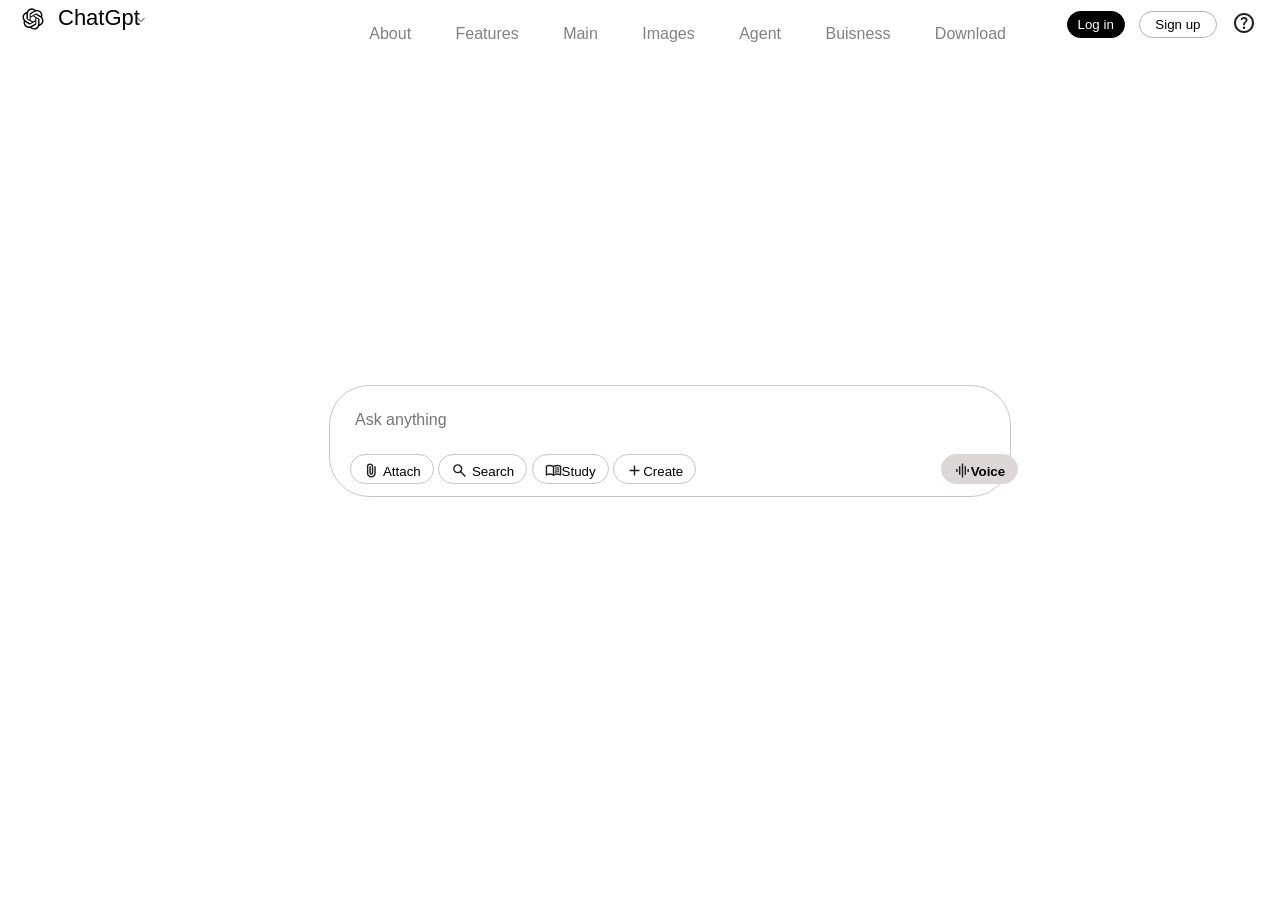
<file: index.html>
<!DOCTYPE html>
<html lang="en">

<head>
    <meta charset="UTF-8">
    <meta name="viewport" content="width=device-width, initial-scale=1.0">
    <title>Document</title>
    <link rel="stylesheet" href="index_style.css">
    <link rel="stylesheet" href="baseStyle.css">
    <link rel="stylesheet"
        href="https://fonts.googleapis.com/css2?family=Material+Symbols+Outlined:opsz,wght,FILL,GRAD@24,400,0,0&icon_names=keyboard_arrow_down" />
</head>

<body>
    <header>
        <nav>
            <a href="">About</a>
            <a href="">Features</a>
            <a href="index.html">Main</a>
            <a href="images.html">Images</a>
            <a href="agent.html">Agent</a>
            <a href="">Buisness</a>
            <a href="">Download</a>
        </nav>
        <svg id="logo" xmlns="http://www.w3.org/2000/svg" shape-rendering="geometricPrecision"
            text-rendering="geometricPrecision" image-rendering="optimizeQuality" fill-rule="evenodd"
            clip-rule="evenodd" viewBox="0 0 512 509.639">

            <path fill-rule="nonzero"
                d="M412.037 221.764a90.834 90.834 0 004.648-28.67 90.79 90.79 0 00-12.443-45.87c-16.37-28.496-46.738-46.089-79.605-46.089-6.466 0-12.943.683-19.264 2.04a90.765 90.765 0 00-67.881-30.515h-.576c-.059.002-.149.002-.216.002-39.807 0-75.108 25.686-87.346 63.554-25.626 5.239-47.748 21.31-60.682 44.03a91.873 91.873 0 00-12.407 46.077 91.833 91.833 0 0023.694 61.553 90.802 90.802 0 00-4.649 28.67 90.804 90.804 0 0012.442 45.87c16.369 28.504 46.74 46.087 79.61 46.087a91.81 91.81 0 0019.253-2.04 90.783 90.783 0 0067.887 30.516h.576l.234-.001c39.829 0 75.119-25.686 87.357-63.588 25.626-5.242 47.748-21.312 60.682-44.033a91.718 91.718 0 0012.383-46.035 91.83 91.83 0 00-23.693-61.553l-.004-.005zM275.102 413.161h-.094a68.146 68.146 0 01-43.611-15.8 56.936 56.936 0 002.155-1.221l72.54-41.901a11.799 11.799 0 005.962-10.251V241.651l30.661 17.704c.326.163.55.479.596.84v84.693c-.042 37.653-30.554 68.198-68.21 68.273h.001zm-146.689-62.649a68.128 68.128 0 01-9.152-34.085c0-3.904.341-7.817 1.005-11.663.539.323 1.48.897 2.155 1.285l72.54 41.901a11.832 11.832 0 0011.918-.002l88.563-51.137v35.408a1.1 1.1 0 01-.438.94l-73.33 42.339a68.43 68.43 0 01-34.11 9.12 68.359 68.359 0 01-59.15-34.11l-.001.004zm-19.083-158.36a68.044 68.044 0 0135.538-29.934c0 .625-.036 1.731-.036 2.5v83.801l-.001.07a11.79 11.79 0 005.954 10.242l88.564 51.13-30.661 17.704a1.096 1.096 0 01-1.034.093l-73.337-42.375a68.36 68.36 0 01-34.095-59.143 68.412 68.412 0 019.112-34.085l-.004-.003zm251.907 58.621l-88.563-51.137 30.661-17.697a1.097 1.097 0 011.034-.094l73.337 42.339c21.109 12.195 34.132 34.746 34.132 59.132 0 28.604-17.849 54.199-44.686 64.078v-86.308c.004-.032.004-.065.004-.096 0-4.219-2.261-8.119-5.919-10.217zm30.518-45.93c-.539-.331-1.48-.898-2.155-1.286l-72.54-41.901a11.842 11.842 0 00-5.958-1.611c-2.092 0-4.15.558-5.957 1.611l-88.564 51.137v-35.408l-.001-.061a1.1 1.1 0 01.44-.88l73.33-42.303a68.301 68.301 0 0134.108-9.129c37.704 0 68.281 30.577 68.281 68.281a68.69 68.69 0 01-.984 11.545v.005zm-191.843 63.109l-30.668-17.704a1.09 1.09 0 01-.596-.84v-84.692c.016-37.685 30.593-68.236 68.281-68.236a68.332 68.332 0 0143.689 15.804 63.09 63.09 0 00-2.155 1.222l-72.54 41.9a11.794 11.794 0 00-5.961 10.248v.068l-.05 102.23zm16.655-35.91l39.445-22.782 39.444 22.767v45.55l-39.444 22.767-39.445-22.767v-45.535z" />
        </svg>
        <span class="brandName">ChatGpt</span>
        <span class="material-symbols-outlined">
            keyboard_arrow_down
        </span>

        <div id="top_buttons">
            <button id="log_in">Log in</button>
            <button id="sing_up">Sign up</button>
            <button id="help"><svg xmlns="http://www.w3.org/2000/svg" height="24px" viewBox="0 -960 960 960"
                    width="24px" fill="#1f1f1f">
                    <path
                        d="M513.5-254.5Q528-269 528-290t-14.5-35.5Q499-340 478-340t-35.5 14.5Q428-311 428-290t14.5 35.5Q457-240 478-240t35.5-14.5ZM442-394h74q0-33 7.5-52t42.5-52q26-26 41-49.5t15-56.5q0-56-41-86t-97-30q-57 0-92.5 30T342-618l66 26q5-18 22.5-39t53.5-21q32 0 48 17.5t16 38.5q0 20-12 37.5T506-526q-44 39-54 59t-10 73Zm38 314q-83 0-156-31.5T197-197q-54-54-85.5-127T80-480q0-83 31.5-156T197-763q54-54 127-85.5T480-880q83 0 156 31.5T763-763q54 54 85.5 127T880-480q0 83-31.5 156T763-197q-54 54-127 85.5T480-80Zm0-80q134 0 227-93t93-227q0-134-93-227t-227-93q-134 0-227 93t-93 227q0 134 93 227t227 93Zm0-320Z" />
                </svg></button>
        </div>
    </header>

    <main>
        <h1>What's on the agenda today?</h1>

        <form>

            <div id="input_box">
                <input type="text" placeholder="Ask anything" id="ask">


                <div id="buttons_container">
                    <button class="input_buttons"><svg class="icon" xmlns="http://www.w3.org/2000/svg" height="24px"
                            viewBox="0 -960 960 960" width="24px" fill="#1f1f1f">
                            <path
                                d="M720-330q0 104-73 177T470-80q-104 0-177-73t-73-177v-370q0-75 52.5-127.5T400-880q75 0 127.5 52.5T580-700v350q0 46-32 78t-78 32q-46 0-78-32t-32-78v-370h80v370q0 13 8.5 21.5T470-320q13 0 21.5-8.5T500-350v-350q-1-42-29.5-71T400-800q-42 0-71 29t-29 71v370q-1 71 49 120.5T470-160q70 0 119-49.5T640-330v-390h80v390Z" />
                        </svg> Attach </button>
                    <button class="input_buttons"><svg class="icon" xmlns="http://www.w3.org/2000/svg" height="24px"
                            viewBox="0 -960 960 960" width="24px" fill="#1f1f1f">
                            <path
                                d="M784-120 532-372q-30 24-69 38t-83 14q-109 0-184.5-75.5T120-580q0-109 75.5-184.5T380-840q109 0 184.5 75.5T640-580q0 44-14 83t-38 69l252 252-56 56ZM380-400q75 0 127.5-52.5T560-580q0-75-52.5-127.5T380-760q-75 0-127.5 52.5T200-580q0 75 52.5 127.5T380-400Z" />
                        </svg> Search</button>
                    <button class="input_buttons"><svg class="icon" xmlns="http://www.w3.org/2000/svg" height="24px"
                            viewBox="0 -960 960 960" width="24px" fill="#1f1f1f">
                            <path
                                d="M560-564v-68q33-14 67.5-21t72.5-7q26 0 51 4t49 10v64q-24-9-48.5-13.5T700-600q-38 0-73 9.5T560-564Zm0 220v-68q33-14 67.5-21t72.5-7q26 0 51 4t49 10v64q-24-9-48.5-13.5T700-380q-38 0-73 9t-67 27Zm0-110v-68q33-14 67.5-21t72.5-7q26 0 51 4t49 10v64q-24-9-48.5-13.5T700-490q-38 0-73 9.5T560-454ZM260-320q47 0 91.5 10.5T440-278v-394q-41-24-87-36t-93-12q-36 0-71.5 7T120-692v396q35-12 69.5-18t70.5-6Zm260 42q44-21 88.5-31.5T700-320q36 0 70.5 6t69.5 18v-396q-33-14-68.5-21t-71.5-7q-47 0-93 12t-87 36v394Zm-40 118q-48-38-104-59t-116-21q-42 0-82.5 11T100-198q-21 11-40.5-1T40-234v-482q0-11 5.5-21T62-752q46-24 96-36t102-12q58 0 113.5 15T480-740q51-30 106.5-45T700-800q52 0 102 12t96 36q11 5 16.5 15t5.5 21v482q0 23-19.5 35t-40.5 1q-37-20-77.5-31T700-240q-60 0-116 21t-104 59ZM280-494Z" />
                        </svg>Study</button>
                    <button class="input_buttons"> <svg class="icon" xmlns="http://www.w3.org/2000/svg" height="24px"
                            viewBox="0 -960 960 960" width="24px" fill="#1f1f1f">
                            <path d="M440-440H200v-80h240v-240h80v240h240v80H520v240h-80v-240Z" />
                        </svg>Create</button>
                    <button id="voice_button" class="input_buttons"><svg class="icon" xmlns="http://www.w3.org/2000/svg"
                            height="24px" viewBox="0 -960 960 960" width="24px" fill="#1f1f1f">
                            <path
                                d="M280-240v-480h80v480h-80ZM440-80v-800h80v800h-80ZM120-400v-160h80v160h-80Zm480 160v-480h80v480h-80Zm160-160v-160h80v160h-80Z" />
                        </svg>Voice</button>
                </div>


            </div>
        </form>
    </main>


</body>

</html>
</file>
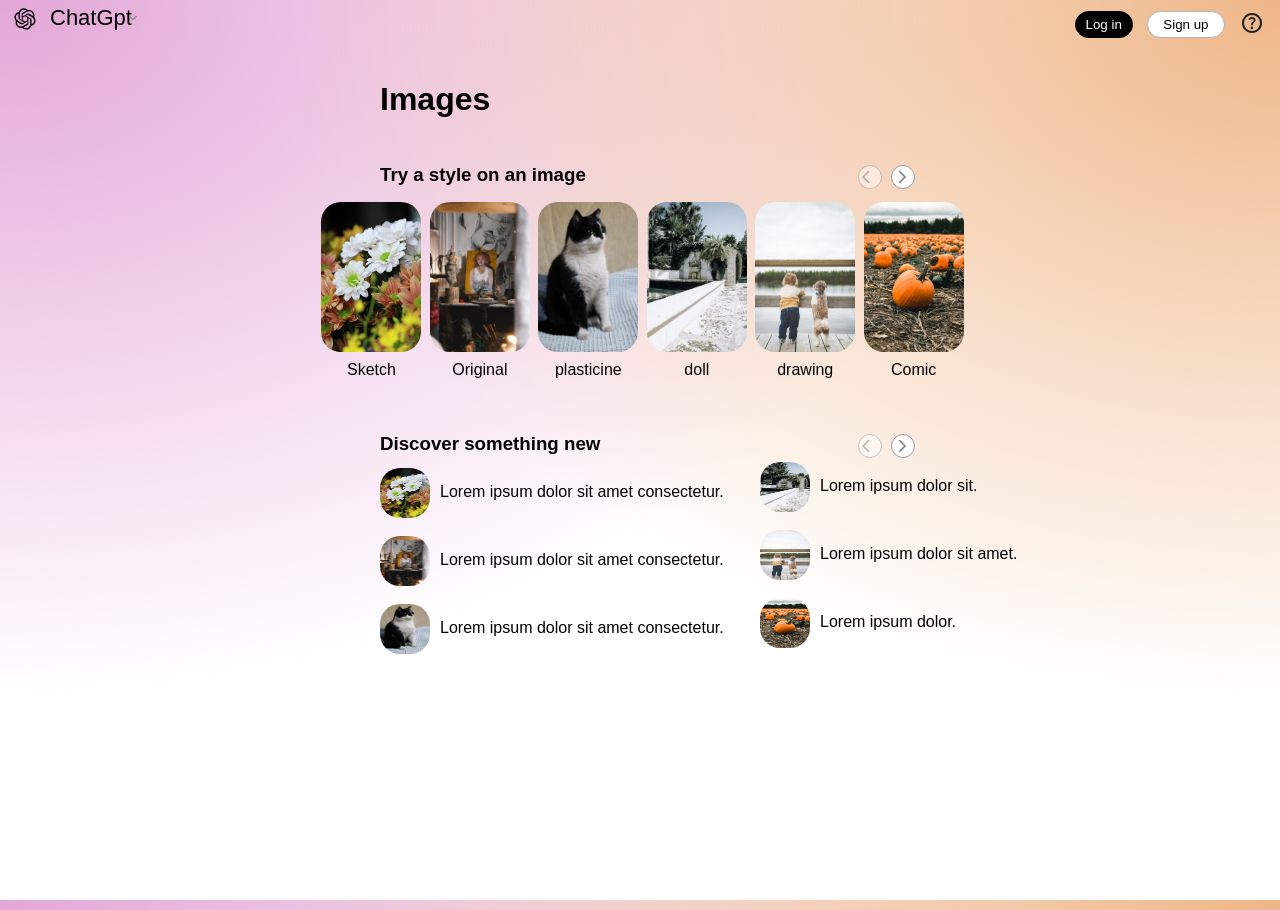
<file: images.html>
<!DOCTYPE html>
<html lang="en">

<head>
    <meta charset="UTF-8">
    <meta name="viewport" content="width=device-width, initial-scale=1.0">
    <title>Document</title>
    <link rel="stylesheet" href="images_style.css">
    <link rel="stylesheet" href="baseStyle.css">
    <link rel="stylesheet"
        href="https://fonts.googleapis.com/css2?family=Material+Symbols+Outlined:opsz,wght,FILL,GRAD@24,400,0,0&icon_names=keyboard_arrow_down,arrow_forward_ios,arrow_back_ios" />
</head>

<body>

    <header>
        
        <svg id="logo" xmlns="http://www.w3.org/2000/svg" shape-rendering="geometricPrecision"
            text-rendering="geometricPrecision" image-rendering="optimizeQuality" fill-rule="evenodd"
            clip-rule="evenodd" viewBox="0 0 512 509.639">

            <path fill-rule="nonzero"
                d="M412.037 221.764a90.834 90.834 0 004.648-28.67 90.79 90.79 0 00-12.443-45.87c-16.37-28.496-46.738-46.089-79.605-46.089-6.466 0-12.943.683-19.264 2.04a90.765 90.765 0 00-67.881-30.515h-.576c-.059.002-.149.002-.216.002-39.807 0-75.108 25.686-87.346 63.554-25.626 5.239-47.748 21.31-60.682 44.03a91.873 91.873 0 00-12.407 46.077 91.833 91.833 0 0023.694 61.553 90.802 90.802 0 00-4.649 28.67 90.804 90.804 0 0012.442 45.87c16.369 28.504 46.74 46.087 79.61 46.087a91.81 91.81 0 0019.253-2.04 90.783 90.783 0 0067.887 30.516h.576l.234-.001c39.829 0 75.119-25.686 87.357-63.588 25.626-5.242 47.748-21.312 60.682-44.033a91.718 91.718 0 0012.383-46.035 91.83 91.83 0 00-23.693-61.553l-.004-.005zM275.102 413.161h-.094a68.146 68.146 0 01-43.611-15.8 56.936 56.936 0 002.155-1.221l72.54-41.901a11.799 11.799 0 005.962-10.251V241.651l30.661 17.704c.326.163.55.479.596.84v84.693c-.042 37.653-30.554 68.198-68.21 68.273h.001zm-146.689-62.649a68.128 68.128 0 01-9.152-34.085c0-3.904.341-7.817 1.005-11.663.539.323 1.48.897 2.155 1.285l72.54 41.901a11.832 11.832 0 0011.918-.002l88.563-51.137v35.408a1.1 1.1 0 01-.438.94l-73.33 42.339a68.43 68.43 0 01-34.11 9.12 68.359 68.359 0 01-59.15-34.11l-.001.004zm-19.083-158.36a68.044 68.044 0 0135.538-29.934c0 .625-.036 1.731-.036 2.5v83.801l-.001.07a11.79 11.79 0 005.954 10.242l88.564 51.13-30.661 17.704a1.096 1.096 0 01-1.034.093l-73.337-42.375a68.36 68.36 0 01-34.095-59.143 68.412 68.412 0 019.112-34.085l-.004-.003zm251.907 58.621l-88.563-51.137 30.661-17.697a1.097 1.097 0 011.034-.094l73.337 42.339c21.109 12.195 34.132 34.746 34.132 59.132 0 28.604-17.849 54.199-44.686 64.078v-86.308c.004-.032.004-.065.004-.096 0-4.219-2.261-8.119-5.919-10.217zm30.518-45.93c-.539-.331-1.48-.898-2.155-1.286l-72.54-41.901a11.842 11.842 0 00-5.958-1.611c-2.092 0-4.15.558-5.957 1.611l-88.564 51.137v-35.408l-.001-.061a1.1 1.1 0 01.44-.88l73.33-42.303a68.301 68.301 0 0134.108-9.129c37.704 0 68.281 30.577 68.281 68.281a68.69 68.69 0 01-.984 11.545v.005zm-191.843 63.109l-30.668-17.704a1.09 1.09 0 01-.596-.84v-84.692c.016-37.685 30.593-68.236 68.281-68.236a68.332 68.332 0 0143.689 15.804 63.09 63.09 0 00-2.155 1.222l-72.54 41.9a11.794 11.794 0 00-5.961 10.248v.068l-.05 102.23zm16.655-35.91l39.445-22.782 39.444 22.767v45.55l-39.444 22.767-39.445-22.767v-45.535z" />
        </svg>
        <span class="brand-name">ChatGpt</span>
        <span class="material-symbols-outlined">
            keyboard_arrow_down
        </span>


        <div id="top_buttons">
            <button id="log_in">Log in</button>
            <button id="sing_up">Sign up</button>
            <button id="help"><svg xmlns="http://www.w3.org/2000/svg" height="24px" viewBox="0 -960 960 960"
                    width="24px" fill="#1f1f1f">
                    <path
                        d="M513.5-254.5Q528-269 528-290t-14.5-35.5Q499-340 478-340t-35.5 14.5Q428-311 428-290t14.5 35.5Q457-240 478-240t35.5-14.5ZM442-394h74q0-33 7.5-52t42.5-52q26-26 41-49.5t15-56.5q0-56-41-86t-97-30q-57 0-92.5 30T342-618l66 26q5-18 22.5-39t53.5-21q32 0 48 17.5t16 38.5q0 20-12 37.5T506-526q-44 39-54 59t-10 73Zm38 314q-83 0-156-31.5T197-197q-54-54-85.5-127T80-480q0-83 31.5-156T197-763q54-54 127-85.5T480-880q83 0 156 31.5T763-763q54 54 85.5 127T880-480q0 83-31.5 156T763-197q-54 54-127 85.5T480-80Zm0-80q134 0 227-93t93-227q0-134-93-227t-227-93q-134 0-227 93t-93 227q0 134 93 227t227 93Zm0-320Z" />
                </svg></button>
        </div>

    </header>

    <main>
        <h1>Images</h1>
        <h3>Try a style on an image</h3>
        <span id="backArrow" class="arrows  material-symbols-outlined">arrow_back_ios</span>
        <span class="arrows  material-symbols-outlined">arrow_forward_ios</span>


        <section id="images">
            <figure>
                <img src="images/pic1.jpg" alt="sketch">
                <figcaption>Sketch</figcaption>
            </figure>

            <figure>
                <img src="images/pic2.jpg" alt="Original">
                <figcaption>Original</figcaption>
            </figure>

            <figure>
                <img src="images/pic3.jpg" alt="plasticine">
                <figcaption>plasticine</figcaption>
            </figure>

            <figure>
                <img src="images/pic4.jpg" alt="doll">
                <figcaption>doll</figcaption>
            </figure>

            <figure>
                <img src="images/pic5.jpg" alt="drawing">
                <figcaption>drawing</figcaption>
            </figure>

            <figure>
                <img src="images/pic6.jpg" alt="Comic">
                <figcaption>Comic</figcaption>
            </figure>
        </section>

        <section id="first_section">
            <h3>Discover something new</h3>
           
            <span id="backArrow" class="arrows  material-symbols-outlined">arrow_back_ios</span>
            <span class="arrows  material-symbols-outlined">arrow_forward_ios</span>
            

            <article id="group1">

                <img class="tiny" src="images/pic1.jpg" alt="pic1">
                <p>Lorem ipsum dolor sit amet consectetur.</p>

                <img class="tiny" src="images/pic2.jpg" alt="pic2">
                <p>Lorem ipsum dolor sit amet consectetur.</p>

                <img class="tiny" src="images/pic3.jpg" alt="pic3">
                <p>Lorem ipsum dolor sit amet consectetur.</p>
            </article>

            <article id="group2">
                <img class="tiny" src="images/pic4.jpg" alt="pic4">
                <p>Lorem ipsum dolor sit.</p>

                <img class="tiny" src="images/pic5.jpg" alt="pic5">
                <p>Lorem ipsum dolor sit amet.</p>

                <img class="tiny" src="images/pic6.jpg" alt="pic6">
                <p>Lorem ipsum dolor.</p>
            </article>
        </section>
    </main>
</body>

</html>
</file>
<file: index_style.css>
nav{
     position: absolute;
     left: 27%;
     top: 15px;
     z-index: 10;
}

a{
    color: grey;
    text-decoration: none;
    margin: 20px;
}

.material-symbols-outlined {
    font-variation-settings:
        'FILL' 0,
        'wght' 400,
        'GRAD' 0,
        'opsz' 16;
    font-size: 16px !important;
    position: relative;
    color: gray;
    left: 125px;
    top: 2px;
}

form{
    position: relative;

    width:100%;
    height: 500px;
}

h1{
    position: absolute;
    top: 40%;
    left:35%;
}

#input_box{
    position: absolute;
    top: 70%;
    left:25%;
    width: 600px;
    height: 100px;
    background-color: white;
    border: 0.5px solid rgb(200, 199, 199);
    border-radius: 40px;
    padding: 5px 40px;
    margin: 5px;
}

input{
    padding: 10px 80px 10px 0;
    font-size: 16px;
    position: relative;
    right:15px;
    border: 0px solid white;
    width: 450px;
    margin-top: 10px;
}

.input_buttons{ 
    position: relative;
    top: 15px;
    right: 20px;
    height: 30px;
    padding: 0 12px;
    background-color: white;
    border: 0.5px solid rgb(200, 199, 199);
    border-radius: 25px;;
     
}


#voice_button{
    position:relative;
    left: 220px;
    font-weight: bold;
    background-color: rgb(221, 214, 214);
    border: 1px solid rgb(221, 214, 214) ;
}

.icon{
    position: relative;
    top: 3px;
    height: 17px;
    width: 17px;
}

input:focus{
    outline: none;
}
</file>
<file: baseStyle.css>
* {

    font-family: Calibri, "Segoe UI", sans-serif;
}

html {
    width: 100%;
    height: 100%;
    margin: 0;
    overflow: hidden;
}

#logo{
     width: 30px;
    position: absolute;
    left: 10px;
    top: -6px;
}

header {
    position: relative;
    margin-top: 10px;

}

.brandName{
      font-size: 22px;
    position: absolute;
    left: 50px;
    top: -5px;
}

#top_buttons {
    position: absolute;
    right: 10px;
    top: -6px;
}


#log_in{
    background-color: black;
    color: white;
    border: 0.5px solid black;
    border-radius: 20px;
    padding: 5px 10px;
    margin: 5px;
}

#sing_up{
    background-color: white;
    border: 0.5px solid rgb(180, 178, 178);
    border-radius: 20px;
    padding: 5px 15px;
    margin: 5px;
}

#help{
     background-color: transparent;
     border:none;
     position: relative;
     top: 6px;
}
</file>
<file: images_style.css>
* {
    box-sizing: border-box;

    font-family: Calibri, "Segoe UI", sans-serif;
}


body {
    background:
        radial-gradient(ellipse at top right,
            #eeb688 0%,
            transparent 55%),
        radial-gradient(ellipse at top left,
            #e3a7d7 0%,
            transparent 55%),
        white;

    min-height: 100vh;
    margin: 0;
}


.material-symbols-outlined {
    font-size: 16px !important;
    position: relative;
    color: gray;
    left: 125px;
}

.arrows {
    left:53%;
    top: -15px;
    padding: 3px;
    border: 0.5px solid rgb(156, 153, 153);
    background-color: white;
    border-radius: 50%;
}



#backArrow{
    left:52.5%;
    opacity: 0.5;
}


.brand-name {
    font-size: 22px;
    position: absolute;
    left: 50px;
    top: -5px;
}

img {
    width: 100px;
    border-radius: 20px;
}

figure {
    display: inline-block;
    margin: 2px;
}

figcaption {
    text-align: center;
    margin-top: 5px;
}

main {
    width: 80%;
    position: relative;
    left: 25%;
    top: 150px;
}

h1 {
    position: absolute;
    top: -120px;
    left: 60px;

}

h3 {
    position: absolute;
    top: -35px;
    left: 60px;

}

section h3 {
    top: 10px;

}

#images {
    position: absolute;
    top: 20px;
    left: -31%;
    width: 125%;
    text-align: center;
}

p {
    display: inline-block;
    position: relative;
    bottom: 35px;
    left: 60px;
    margin: 0;
}


#group1 {
    position: relative;
    width: 300px;
    top: 40px;
    left: 60px;
}

#group2 {
    position: relative;
    width: 300px;
    left: 440px;
    top: -170px;
}

#first_section {
    position: relative;
    top: 200px;
}

#first_section .arrows {
    position: relative;
    top: 30px;
}

.tiny {
    width: 50px;
    height: 50px;
    display: block;
}
</file>
